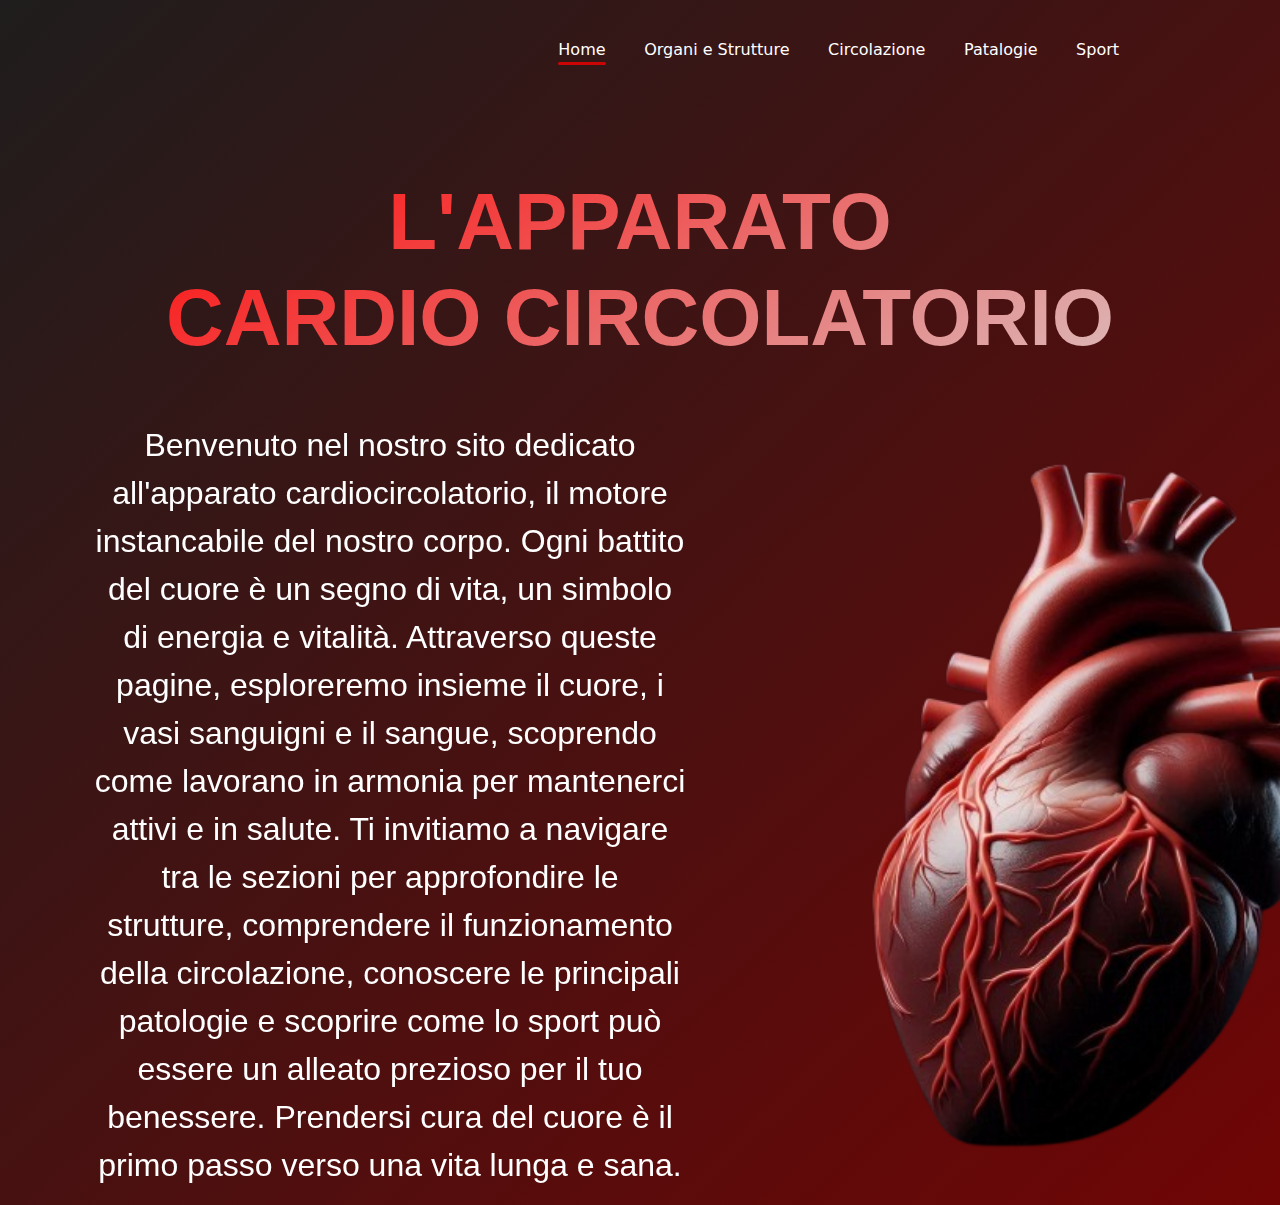
<file: index.html>
<!DOCTYPE html>
<html lang="en">
<head>
    <meta charset="UTF-8">
    <meta name="viewport" content="width=device-width, initial-scale=1.0">
    <title>Home page</title>

    <!-- Logo -->
    <link rel="icon" href="assets/icon.png" type="image/png">

    <!-- Lilita One google fonts css link -->
    <link rel="preconnect" href="https://fonts.googleapis.com">
    <link rel="preconnect" href="https://fonts.gstatic.com" crossorigin>
    <link href="https://fonts.googleapis.com/css2?family=Lilita+One&display=swap" rel="stylesheet">

    <!-- Nunito Sans google fonts css link -->
    <link rel="preconnect" href="https://fonts.googleapis.com">
    <link rel="preconnect" href="https://fonts.gstatic.com" crossorigin>
    <link href="https://fonts.googleapis.com/css2?family=Lilita+One&family=Nunito+Sans:ital,opsz,wght@0,6..12,200..1000;1,6..12,200..1000&display=swap" rel="stylesheet">

    <!-- Bootstrap css link -->
    <link href="https://cdn.jsdelivr.net/npm/bootstrap@5.3.3/dist/css/bootstrap.min.css" 
    rel="stylesheet" 
    integrity="sha384-QWTKZyjpPEjISv5WaRU9OFeRpok6YctnYmDr5pNlyT2bRjXh0JMhjY6hW+ALEwIH" 
    crossorigin="anonymous">

    <!-- AOS Library -->
    <link href="https://unpkg.com/aos@2.3.1/dist/aos.css" rel="stylesheet">

    <!-- Local Stylesheet css link -->
    <link rel="stylesheet" href="styles/style.css">
</head>
<body>
    <div class="container">
        <nav>
            <div class="navbar">
                <ul>
                    <li class="active"><a href="#">Home</a></li>
                    <li><a href="pages/organiStrutture.html">Organi e Strutture</a></li>
                    <li><a href="pages/circolazione.html">Circolazione</a></li>
                    <li><a href="pages/patologie.html">Patalogie</a></li>
                    <li><a href="pages/sport.html">Sport</a></li>
                </ul>
            </div>
        </nav>
        <main>
            <div class="container-fluid">
                <h1 id="main-title" class="text-center" data-aos="zoom-in" data-aos-duration="2000">
                    L'APPARATO<br>CARDIO CIRCOLATORIO
                </h1>

                <div class="d-flex flex-row" id="content">
                    <p data-aos="fade-right" data-aos-duration="2000">
                        Benvenuto nel nostro sito dedicato all'apparato cardiocircolatorio, 
                        il motore instancabile del nostro corpo. Ogni battito del cuore è un segno di vita, 
                        un simbolo di energia e vitalità. Attraverso queste pagine, esploreremo insieme il cuore, 
                        i vasi sanguigni e il sangue, scoprendo come lavorano in armonia per mantenerci attivi e in salute. 
                        Ti invitiamo a navigare tra le sezioni per approfondire le strutture, comprendere il funzionamento 
                        della circolazione, conoscere le principali patologie e scoprire come lo sport può essere un alleato 
                        prezioso per il tuo benessere.
                        Prendersi cura del cuore è il primo passo verso una vita lunga e sana.
                    </p>

                    <div class="d-flex" id="main-img-container">
                        <img src="assets/a_realistic_heart_with_a_black_background-removebg-preview.png" alt="Heart image" id="main-heart-img" data-aos="fade-left" data-aos-duration="2000">
                    </div>
                </div>
            </div>
        </main>
    </div>
    
    <!-- Bootstrap script -->
    <script src="https://cdn.jsdelivr.net/npm/bootstrap@5.3.3/dist/js/bootstrap.bundle.min.js" 
    integrity="sha384-YvpcrYf0tY3lHB60NNkmXc5s9fDVZLESaAA55NDzOxhy9GkcIdslK1eN7N6jIeHz" 
    crossorigin="anonymous"></script>

    <!-- AOS Library script -->
    <script src="https://unpkg.com/aos@2.3.1/dist/aos.js"></script>

    <!-- AOS Library initializzation -->
    <script>
        AOS.init();
    </script>
</body>
</html>
</file>
<file: styles/style.css>
* {
    margin: 0;
    padding: 0;
    box-sizing: border-box;
    scroll-behavior: smooth;
    color: #fff;
}

html, body {
    min-height: 100vh;
    background: linear-gradient(to bottom right, #1F1D1D, #700505);
    background-repeat: no-repeat;
    background-size: cover; /* Estende lo sfondo per coprire l'intera area */
    scroll-behavior: smooth;
}

nav {
    display: flex;
    align-items: center;
    justify-content: space-between;
    padding: 2% 6%;
}

a {
    text-decoration: none;
    color: #fff;
}

li {
    list-style: none;
    margin-left: 1%;
}

ul {
    width: 100%;
}

p {
    text-align: center;
    font-family: Arial, Helvetica, sans-serif;
    font-size: 2rem;
}

#main-title {
    font-size: 5rem;
    font-weight: bold   ;
    font-family: "Proxima Nova", sans-serif;
    font-style: normal;
    font-weight: 700;

    margin-top: 5%;
    margin-bottom: 5%;

    text-align: center;
    background: linear-gradient(-32deg, #DAC2C2, #ff0000);
    -webkit-background-clip: text; /* Si fa combaciare il background col testo */
    -webkit-text-fill-color: transparent; /* Si imposta il colore del testo a trasparente così da non interferire con la riga precedente */
}

.dropdown-menu {
    width: fit-content;
}

.navbar {
    width: 100%;
    flex: 1;
    text-align: right;
}

.navbar ul li {
    display: inline-block;
    list-style: none;
    position: relative;
    padding: 8px 12px;
}

.navbar ul li:after {
    content: '';
    width: 0;
    height: 3px;
    background: #cb0404;
    border-radius: 10px;
    display: block;
    transition: 0.5s;
}

.navbar ul li:is(.active)::after {
    width: 100%;
}

.navbar ul li:hover::after {
    width: 100%;
}

.dropdown-toggle {
    border: none;
    background: none;
}

.dropdown-toggle:hover {
    background: none;
    border: none;
}

.dropdown-toggle:active {
    background: none;
    border: none;
}

.dropdown-toggle:focus {
    background: none;
    border: none;
}

.card-title {
    color: #fff;
}

.accordion-item {
    border-color: transparent;
}

.accordion-button:not(.collapsed) {
    border-color: transparent;
    background-color: #1F1D1D;
}

.accordion-button,
.accordion-item,
.accordion-header {
    background-color: #1F1D1D;
}

.accordion-button::after,
.accordion-button:not(.collapsed)::after {
    background: none;
}

.card-text {
    font-size: 1rem;
}

.card-img-top {
    width: 100%;
}

.card {
    margin: 0.4rem;
    width: 30%;
    background-color: #1F1D1D;
    max-width: 26rem;
    height: fit-content;
    box-shadow: 9px 8px 19px rgba(0, 0, 0, 0.4)  ; 
	-webkit-box-shadow: 9px 8px 19px rgba(0, 0, 0, 0.4)  ; 
	-moz-box-shadow: 9px 8px 19px rgba(0, 0, 0, 0.4)  ; 
}

.subtitle {
    font-size: 3rem;
}

.sub-explanation {
    font-size: 1.5rem;
}

.big-card {
    width: 80% !important; 
    max-width: none !important;
}

/* For tablets and smaller devices */
@media (max-width: 1180px) {
    #main-title {
        font-size: 3.5rem; /* Smaller font size for titles */
    }

    p {
        font-size: 1.2rem; /* Adjust paragraph font size */
    }

    .subtitle {
        font-size: 2.5rem; /* Adjust subtitle size */
    }

    .sub-explanation {
        font-size: 1.2rem; /* Adjust explanation size */
    }

    .navbar ul {
        text-align: center;
    }

    .navbar ul li {
        display: block;
        margin: 10px 0;
    }

    .card {
        width: 90%;
        margin: 10px 0;
    }

    .big-card {
        width: 100% !important; /* Adjust card width for small screens */
    }
}

/* For mobile devices */
@media (max-width: 576px) {
    #main-title {
        font-size: 2.5rem; /* Further reduce title size */
    }

    p {
        font-size: 1rem; /* Adjust paragraph font size */
    }

    .subtitle {
        font-size: 2rem; /* Adjust subtitle size */
    }

    .sub-explanation {
        font-size: 1rem; /* Adjust explanation size */
    }

    .card {
        width: 100%;
        margin: 10px 0;
    }

    .navbar ul li {
        padding: 10px 0;
    }

    .big-card {
        width: 100% !important;
    }

    /* Adjust background gradient for small screens */
    html, body {
        background: linear-gradient(to bottom right, #1F1D1D, #700505);
        background-size: cover;
    }
}
</file>
